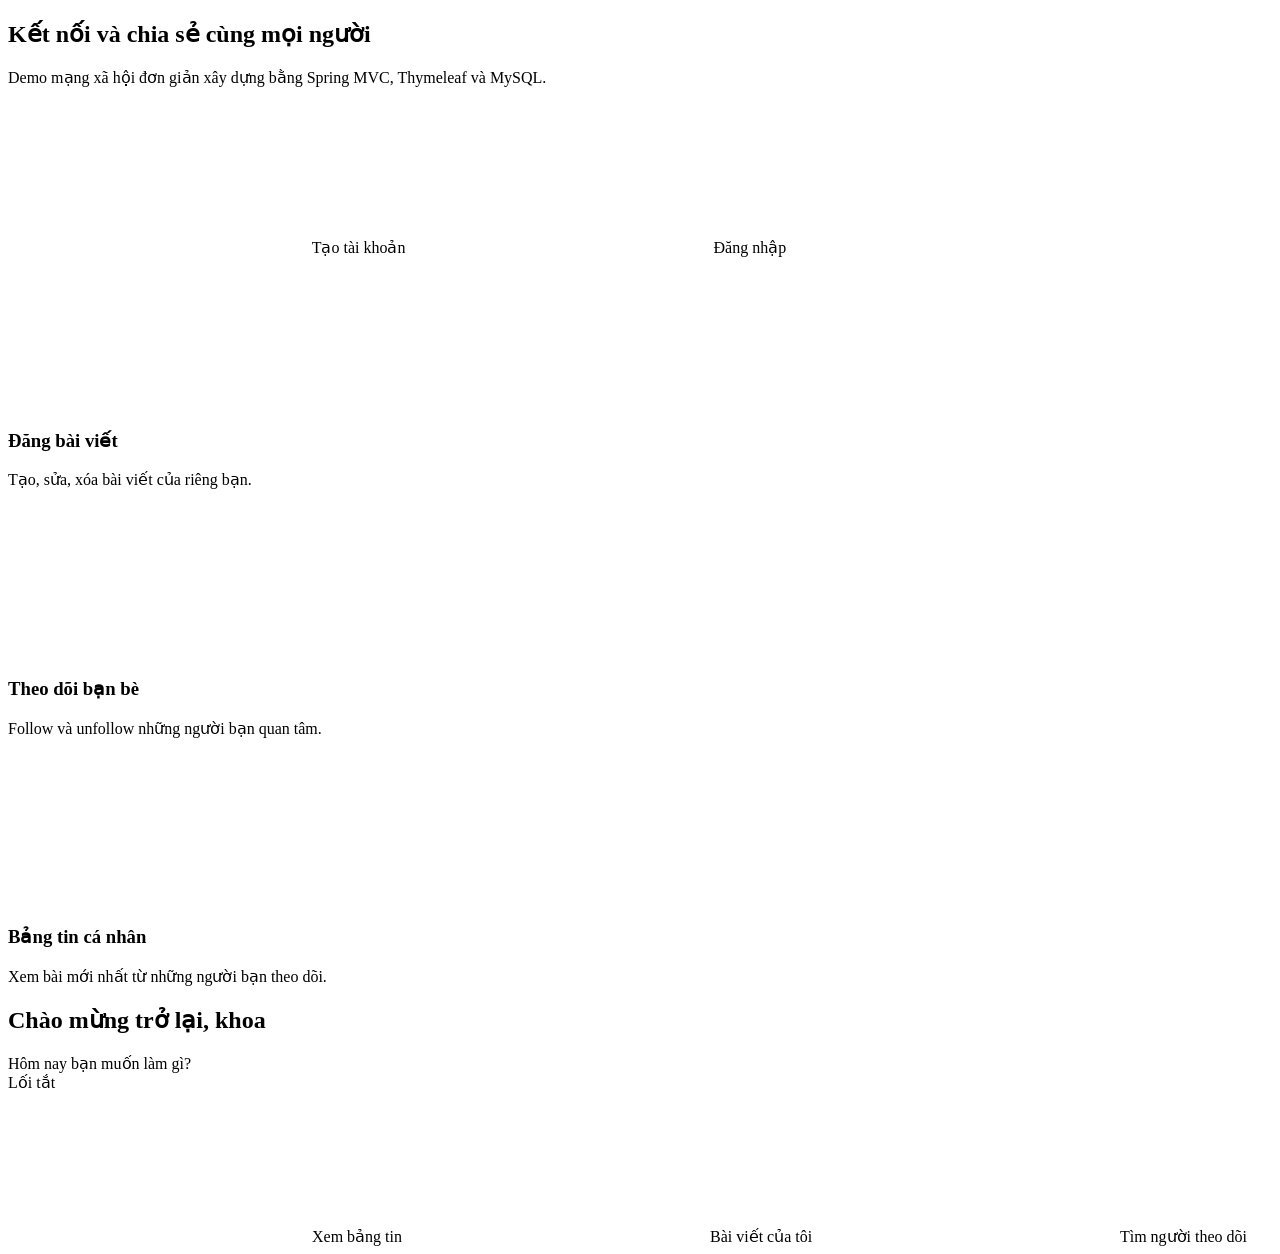
<file: src/main/resources/templates/index.html>
<!DOCTYPE html>
<html xmlns:th="http://www.thymeleaf.org">
<head th:replace="~{fragments/layout :: head('Trang chủ')}"></head>
<body>
<nav th:replace="~{fragments/layout :: navbar}"></nav>

<!-- ===== KHÁCH CHƯA ĐĂNG NHẬP ===== -->
<div class="container" th:if="${session.currentUser == null}">
    <section class="hero">
        <h1>Kết nối và chia sẻ cùng mọi người</h1>
        <p>Demo mạng xã hội đơn giản xây dựng bằng Spring MVC, Thymeleaf và MySQL.</p>
        <a class="btn btn-primary btn-lg" th:href="@{/register}">
            <svg class="icon"><use href="#i-user-plus"/></svg> Tạo tài khoản
        </a>
        <a class="btn btn-outline btn-lg" th:href="@{/login}">
            <svg class="icon"><use href="#i-login"/></svg> Đăng nhập
        </a>
    </section>

    <section class="features">
        <div class="card feature">
            <div class="feature-icon"><svg class="icon"><use href="#i-pen"/></svg></div>
            <h3>Đăng bài viết</h3>
            <p>Tạo, sửa, xóa bài viết của riêng bạn.</p>
        </div>
        <div class="card feature">
            <div class="feature-icon"><svg class="icon"><use href="#i-users"/></svg></div>
            <h3>Theo dõi bạn bè</h3>
            <p>Follow và unfollow những người bạn quan tâm.</p>
        </div>
        <div class="card feature">
            <div class="feature-icon"><svg class="icon"><use href="#i-newspaper"/></svg></div>
            <h3>Bảng tin cá nhân</h3>
            <p>Xem bài mới nhất từ những người bạn theo dõi.</p>
        </div>
    </section>
</div>

<!-- ===== ĐÃ ĐĂNG NHẬP ===== -->
<div class="container" th:if="${session.currentUser != null}">
    <div class="layout">
        <aside th:replace="~{fragments/layout :: sidebar}"></aside>

        <main class="main">
            <div class="card">
                <h2>Chào mừng trở lại, <span th:text="${session.currentUser.username}">khoa</span></h2>
                <p style="color: var(--muted); margin: 0;">Hôm nay bạn muốn làm gì?</p>
            </div>

            <div class="card">
                <div class="card-title">Lối tắt</div>
                <div class="quick-links">
                    <a class="quick-link" th:href="@{/feed}">
                        <svg class="icon"><use href="#i-newspaper"/></svg> Xem bảng tin
                    </a>
                    <a class="quick-link" th:href="@{/posts}">
                        <svg class="icon"><use href="#i-pen"/></svg> Bài viết của tôi
                    </a>
                    <a class="quick-link" th:href="@{/users}">
                        <svg class="icon"><use href="#i-users"/></svg> Tìm người theo dõi
                    </a>
                </div>
            </div>
        </main>
    </div>
</div>

<footer th:replace="~{fragments/layout :: footer}"></footer>
</body>
</html>
</file>
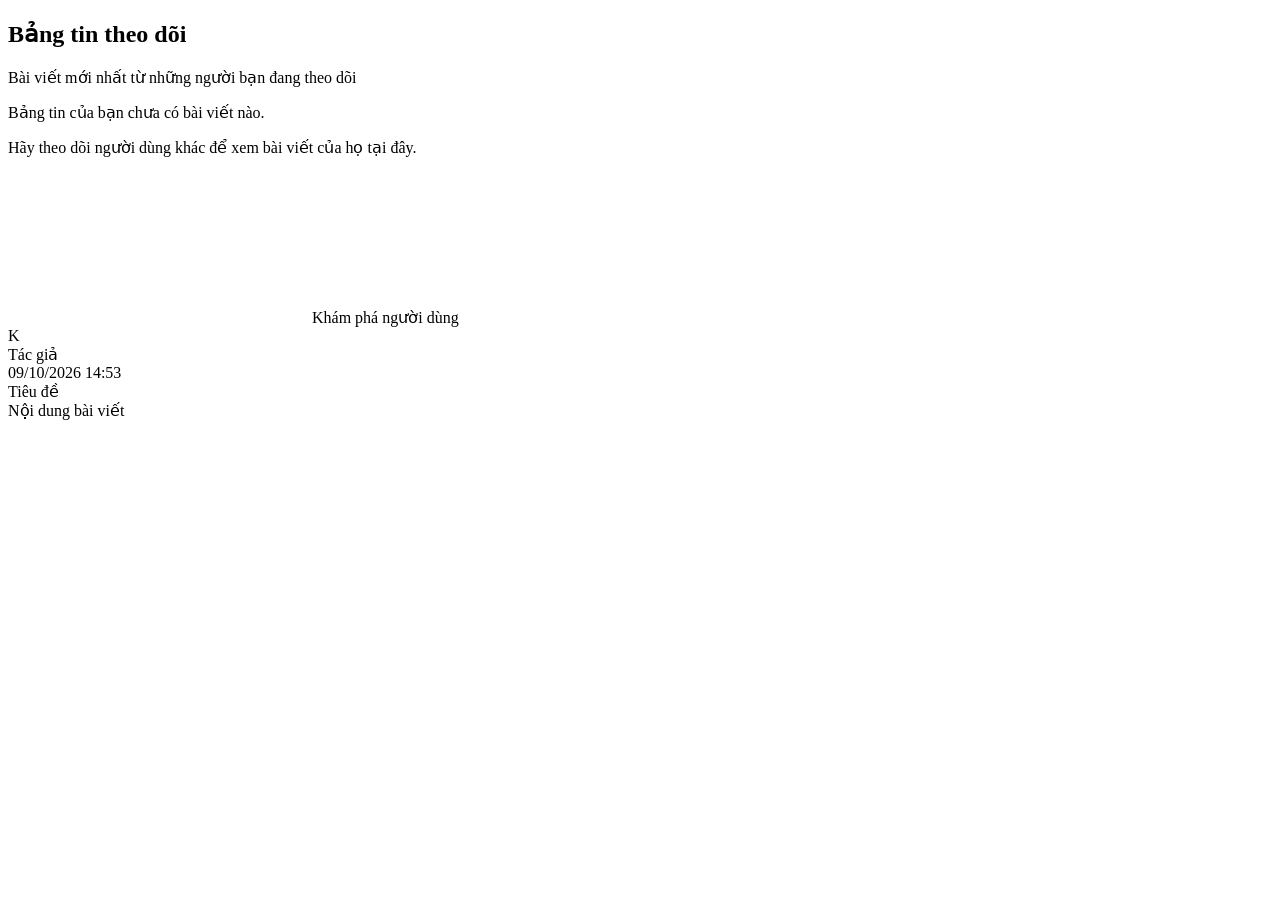
<file: src/main/resources/templates/feed.html>
<!DOCTYPE html>
<html xmlns:th="http://www.thymeleaf.org">
<head th:replace="~{fragments/layout :: head('Bảng tin')}"></head>
<body>

<nav th:replace="~{fragments/layout :: navbar}"></nav>

<div class="container">
    <div class="layout">
        <aside th:replace="~{fragments/layout :: sidebar}"></aside>

        <main class="main">
            <div class="card">
                <h2 class="card-title">Bảng tin theo dõi</h2>
                <p class="user-meta" style="margin:0;">Bài viết mới nhất từ những người bạn đang theo dõi</p>
            </div>

            <!-- Chưa có bài nào -->
            <div class="card empty-state" th:if="${#lists.isEmpty(posts)}">
                <p>Bảng tin của bạn chưa có bài viết nào.</p>
                <p>Hãy theo dõi người dùng khác để xem bài viết của họ tại đây.</p>
                <a class="btn btn-primary" th:href="@{/users}">
                    <svg class="icon"><use href="#i-users"/></svg> Khám phá người dùng
                </a>
            </div>

            <!-- Danh sách bài viết -->
            <div class="card" th:each="post : ${posts}">
                <div class="post-header">
                    <!-- Nhấn vào Avatar chuyển tới trang bài viết của User -->
                    <a th:href="@{/feed/users/{id}(id=${post.user.id})}" style="text-decoration: none;">
                        <span class="avatar avatar-md"
                              th:text="${post.user != null ? #strings.toUpperCase(#strings.substring(post.user.username,0,1)) : '?'}">K</span>
                    </a>
                    <div>
                        <!-- Nhấn vào Tên chuyển tới trang bài viết của User -->
                        <a th:href="@{/feed/users/{id}(id=${post.user.id})}" class="post-author" style="text-decoration: none; color: inherit;"
                           th:text="${post.user != null ? post.user.username : 'Ẩn danh'}">Tác giả</a>
                           
                        <div class="post-time"
                             th:text="${#temporals.format(post.createdAt, 'dd/MM/yyyy HH:mm')}">09/10/2026 14:53</div>
                    </div>
                </div>
                <div class="post-title" th:text="${post.title}">Tiêu đề</div>
                <div class="post-body" th:text="${post.body}">Nội dung bài viết</div>
            </div>
        </main>
    </div>
</div>

<footer th:replace="~{fragments/layout :: footer}"></footer>
</body>
</html>
</file>
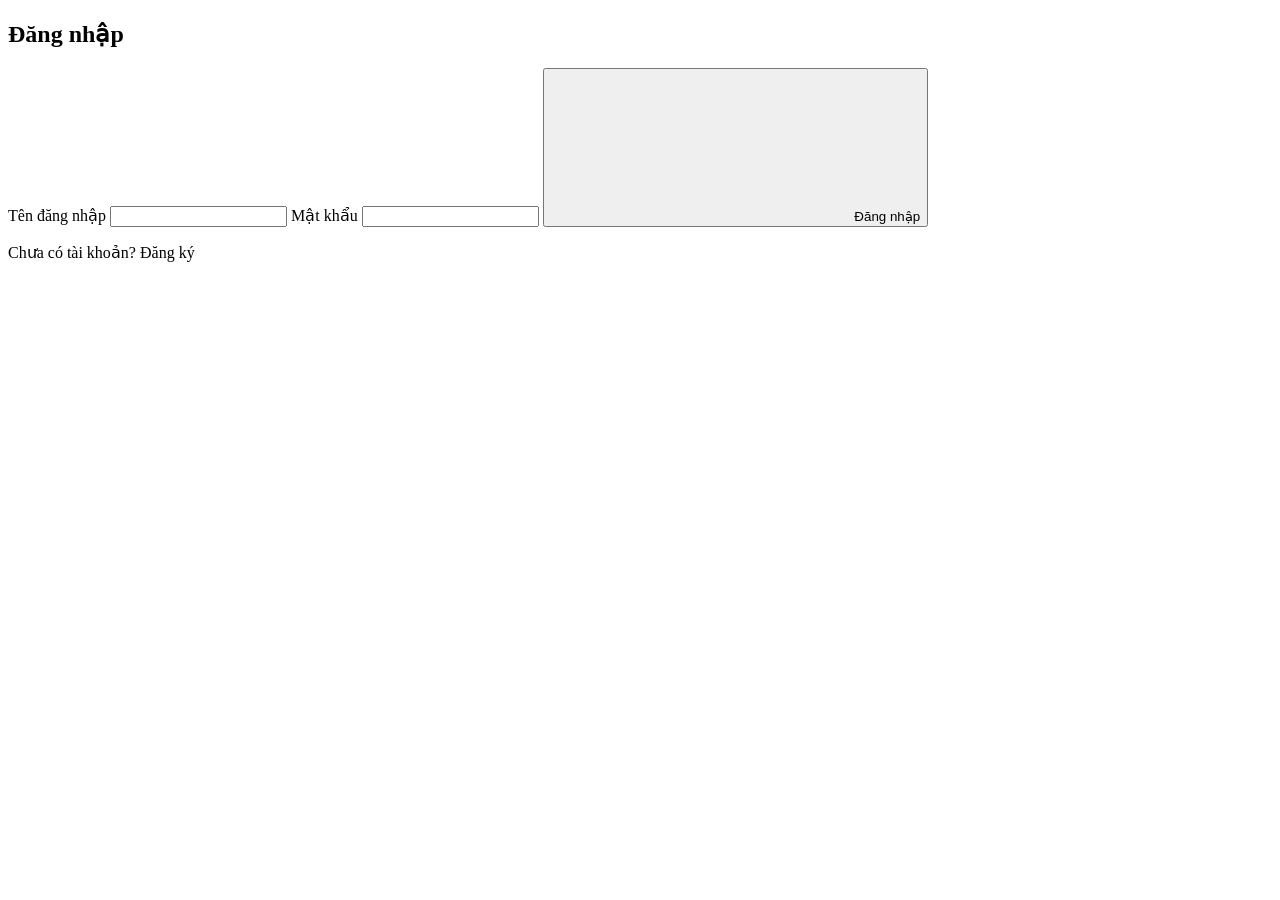
<file: src/main/resources/templates/login.html>
<!DOCTYPE html>
<html xmlns:th="http://www.thymeleaf.org">
<head th:replace="~{fragments/layout :: head('Đăng nhập')}"></head>
<body>
<nav th:replace="~{fragments/layout :: navbar}"></nav>

<div class="container narrow">
    <div class="card">
        <h2>Đăng nhập</h2>
        <p class="error" th:if="${error}" th:text="${error}"></p>

        <form th:action="@{/login}" method="post">
            <label for="username">Tên đăng nhập</label>
            <input type="text" id="username" name="username" required>

            <label for="password">Mật khẩu</label>
            <input type="password" id="password" name="password" required>

            <button class="btn btn-primary" type="submit">
                <svg class="icon"><use href="#i-login"/></svg> Đăng nhập
            </button>
        </form>

        <p>Chưa có tài khoản? <a th:href="@{/register}">Đăng ký</a></p>
    </div>
</div>

<footer th:replace="~{fragments/layout :: footer}"></footer>
</body>
</html>
</file>
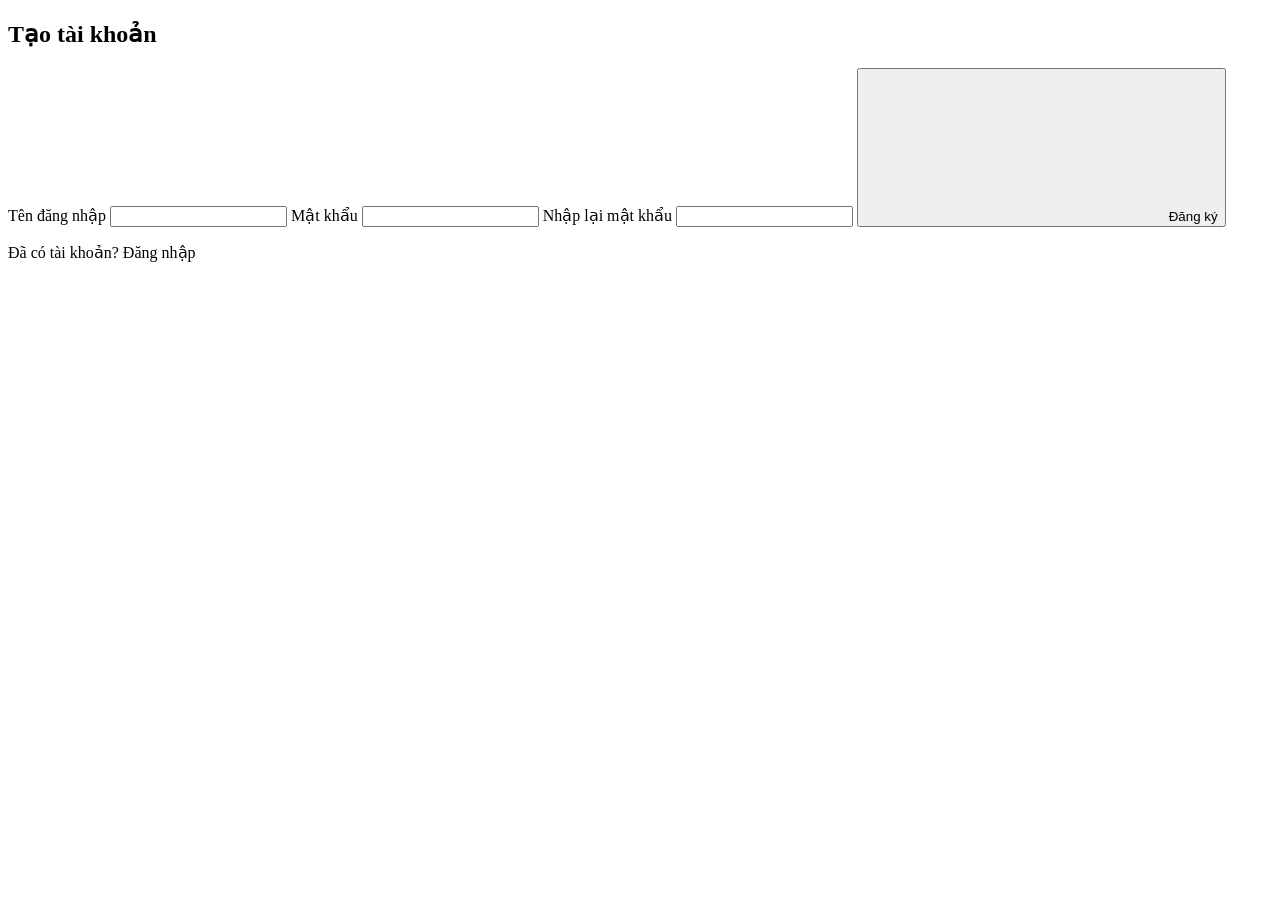
<file: src/main/resources/templates/register.html>
<!DOCTYPE html>
<html xmlns:th="http://www.thymeleaf.org">
<head th:replace="~{fragments/layout :: head('Đăng ký')}"></head>
<body>
<nav th:replace="~{fragments/layout :: navbar}"></nav>

<div class="container narrow">
    <div class="card">
        <h2>Tạo tài khoản</h2>
        <p class="error" th:if="${error}" th:text="${error}"></p>

        <form th:action="@{/register}" method="post">
            <label for="username">Tên đăng nhập</label>
            <input type="text" id="username" name="username" required>

            <label for="password">Mật khẩu</label>
            <input type="password" id="password" name="password" required>

            <label for="confirmPassword">Nhập lại mật khẩu</label>
            <input type="password" id="confirmPassword" name="confirmPassword" required>

            <button class="btn btn-primary" type="submit">
                <svg class="icon"><use href="#i-user-plus"/></svg> Đăng ký
            </button>
        </form>

        <p>Đã có tài khoản? <a th:href="@{/login}">Đăng nhập</a></p>
    </div>
</div>

<footer th:replace="~{fragments/layout :: footer}"></footer>
</body>
</html>
</file>
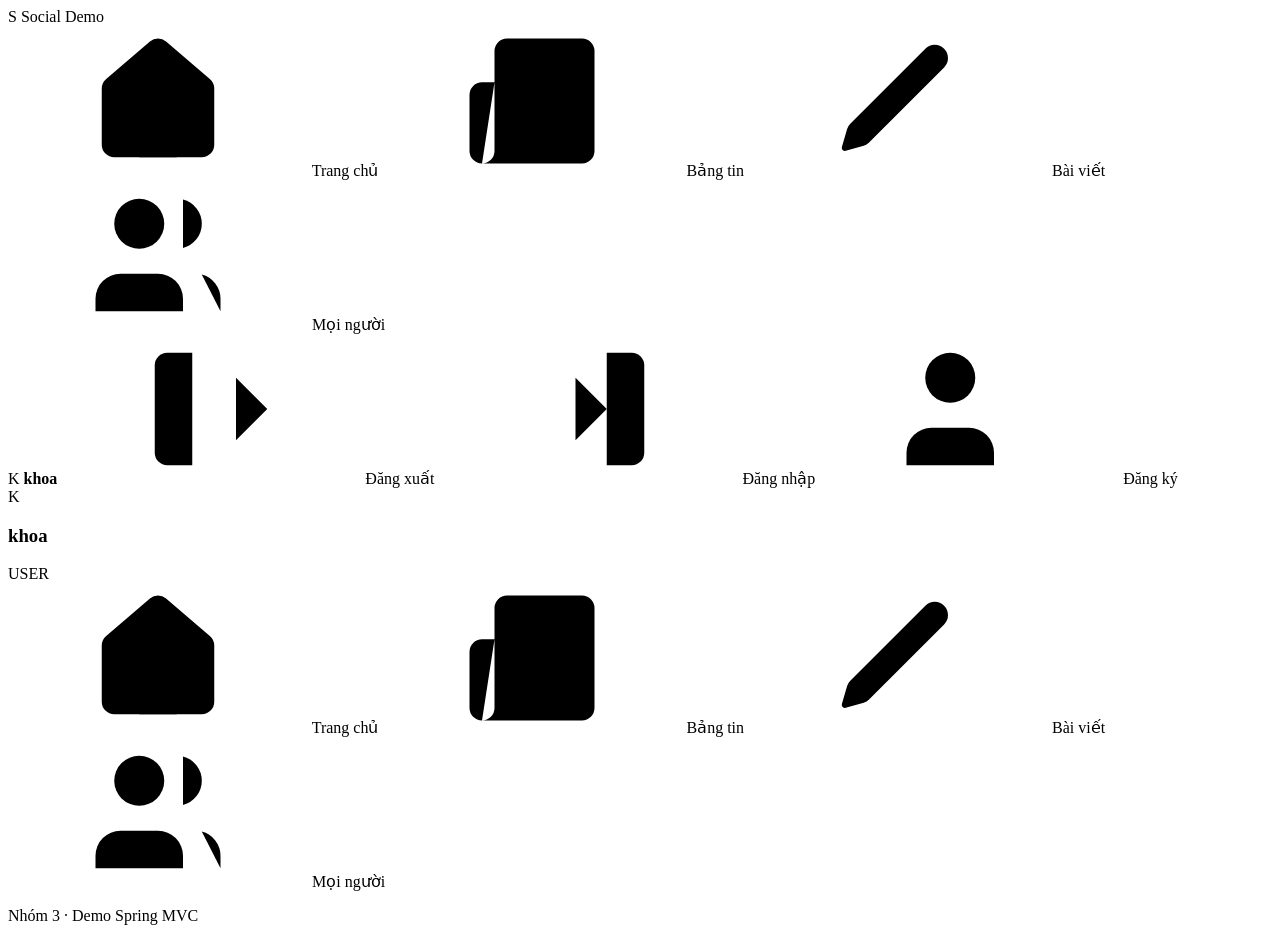
<file: src/main/resources/templates/fragments/layout.html>
<!DOCTYPE html>
<html xmlns:th="http://www.thymeleaf.org">
<head th:fragment="head(title)">
    <meta charset="UTF-8">
    <meta name="viewport" content="width=device-width, initial-scale=1">
    <title th:text="${title} + ' | Social Demo'">Social Demo</title>
    <link rel="stylesheet" th:href="@{/css/style.css}">
</head>
<body>

<!-- ============ THANH MENU TRÊN CÙNG ============ -->
<nav th:fragment="navbar" class="navbar">

    <!-- KHO ICON (Lucide) - khai báo 1 lần, dùng ở mọi trang -->
    <svg width="0" height="0" style="position:absolute" aria-hidden="true">
        <symbol id="i-home" viewBox="0 0 24 24">
            <path d="M15 21v-8a1 1 0 0 0-1-1h-4a1 1 0 0 0-1 1v8"/>
            <path d="M3 10a2 2 0 0 1 .709-1.528l7-5.999a2 2 0 0 1 2.582 0l7 5.999A2 2 0 0 1 21 10v9a2 2 0 0 1-2 2H5a2 2 0 0 1-2-2z"/>
        </symbol>
        <symbol id="i-newspaper" viewBox="0 0 24 24">
            <path d="M15 18h-5"/><path d="M18 14h-8"/>
            <path d="M4 22h16a2 2 0 0 0 2-2V4a2 2 0 0 0-2-2H8a2 2 0 0 0-2 2v16a2 2 0 0 1-4 0v-9a2 2 0 0 1 2-2h2"/>
            <rect width="8" height="4" x="10" y="6" rx="1"/>
        </symbol>
        <symbol id="i-pen" viewBox="0 0 24 24">
            <path d="M12 20h9"/>
            <path d="M16.376 3.622a1 1 0 0 1 3.002 3.002L7.368 18.635a2 2 0 0 1-.855.506l-2.872.838a.5.5 0 0 1-.62-.62l.838-2.872a2 2 0 0 1 .506-.854z"/>
        </symbol>
        <symbol id="i-users" viewBox="0 0 24 24">
            <path d="M16 21v-2a4 4 0 0 0-4-4H6a4 4 0 0 0-4 4v2"/><circle cx="9" cy="7" r="4"/>
            <path d="M22 21v-2a4 4 0 0 0-3-3.87"/><path d="M16 3.13a4 4 0 0 1 0 7.75"/>
        </symbol>
        <symbol id="i-user" viewBox="0 0 24 24">
            <path d="M19 21v-2a4 4 0 0 0-4-4H9a4 4 0 0 0-4 4v2"/><circle cx="12" cy="7" r="4"/>
        </symbol>
        <symbol id="i-user-plus" viewBox="0 0 24 24">
            <path d="M16 21v-2a4 4 0 0 0-4-4H6a4 4 0 0 0-4 4v2"/><circle cx="9" cy="7" r="4"/>
            <line x1="19" x2="19" y1="8" y2="14"/><line x1="22" x2="16" y1="11" y2="11"/>
        </symbol>
        <symbol id="i-user-minus" viewBox="0 0 24 24">
            <path d="M16 21v-2a4 4 0 0 0-4-4H6a4 4 0 0 0-4 4v2"/><circle cx="9" cy="7" r="4"/>
            <line x1="22" x2="16" y1="11" y2="11"/>
        </symbol>
        <symbol id="i-login" viewBox="0 0 24 24">
            <path d="M15 3h4a2 2 0 0 1 2 2v14a2 2 0 0 1-2 2h-4"/>
            <polyline points="10 17 15 12 10 7"/><line x1="15" x2="3" y1="12" y2="12"/>
        </symbol>
        <symbol id="i-logout" viewBox="0 0 24 24">
            <path d="M9 21H5a2 2 0 0 1-2-2V5a2 2 0 0 1 2-2h4"/>
            <polyline points="16 17 21 12 16 7"/><line x1="21" x2="9" y1="12" y2="12"/>
        </symbol>
        <symbol id="i-plus" viewBox="0 0 24 24">
            <path d="M5 12h14"/><path d="M12 5v14"/>
        </symbol>
        <symbol id="i-edit" viewBox="0 0 24 24">
            <path d="M21.174 6.812a1 1 0 0 0-3.986-3.987L3.842 16.174a2 2 0 0 0-.5.83l-1.321 4.352a.5.5 0 0 0 .623.622l4.353-1.32a2 2 0 0 0 .83-.497z"/>
            <path d="m15 5 4 4"/>
        </symbol>
        <symbol id="i-trash" viewBox="0 0 24 24">
            <path d="M3 6h18"/><path d="M19 6v14c0 1-1 2-2 2H7c-1 0-2-1-2-2V6"/>
            <path d="M8 6V4c0-1 1-2 2-2h4c1 0 2 1 2 2v2"/>
            <line x1="10" x2="10" y1="11" y2="17"/><line x1="14" x2="14" y1="11" y2="17"/>
        </symbol>
        <symbol id="i-send" viewBox="0 0 24 24">
            <path d="M14.536 21.686a.5.5 0 0 0 .937-.024l6.5-19a.496.496 0 0 0-.635-.635l-19 6.5a.5.5 0 0 0-.024.937l7.93 3.18a2 2 0 0 1 1.112 1.11z"/>
            <path d="m21.854 2.147-10.94 10.939"/>
        </symbol>
        <symbol id="i-arrow-right" viewBox="0 0 24 24">
            <path d="M5 12h14"/><path d="m12 5 7 7-7 7"/>
        </symbol>
    </svg>

    <div class="navbar-inner">
        <a class="brand" th:href="@{/}">
            <span class="brand-logo">S</span>
            <span class="brand-name">Social Demo</span>
        </a>

        <div class="nav-links">
            <a th:href="@{/}"><svg class="icon"><use href="#i-home"/></svg> Trang chủ</a>
            <a th:href="@{/feed}"><svg class="icon"><use href="#i-newspaper"/></svg> Bảng tin</a>
            <a th:href="@{/posts}"><svg class="icon"><use href="#i-pen"/></svg> Bài viết</a>
            <a th:href="@{/users}"><svg class="icon"><use href="#i-users"/></svg> Mọi người</a>
        </div>

        <div class="nav-auth">
            <th:block th:if="${session.currentUser != null}">
                <span class="nav-user">
                    <span class="avatar avatar-sm"
                          th:text="${#strings.toUpperCase(#strings.substring(session.currentUser.username,0,1))}">K</span>
                    <b th:text="${session.currentUser.username}">khoa</b>
                </span>
                <a class="btn btn-outline btn-sm" th:href="@{/logout}">
                    <svg class="icon"><use href="#i-logout"/></svg> Đăng xuất
                </a>
            </th:block>
            <th:block th:unless="${session.currentUser != null}">
                <a class="btn btn-ghost btn-sm" th:href="@{/login}">
                    <svg class="icon"><use href="#i-login"/></svg> Đăng nhập
                </a>
                <a class="btn btn-primary btn-sm" th:href="@{/register}">
                    <svg class="icon"><use href="#i-user-plus"/></svg> Đăng ký
                </a>
            </th:block>
        </div>
    </div>
</nav>

<!-- ============ SIDEBAR TRÁI ============ -->
<aside th:fragment="sidebar" class="sidebar">
    <div class="card profile-card" th:if="${session.currentUser != null}">
        <span class="avatar avatar-lg"
              th:text="${#strings.toUpperCase(#strings.substring(session.currentUser.username,0,1))}">K</span>
        <h3 th:text="${session.currentUser.username}">khoa</h3>
        <span class="badge" th:text="${session.currentUser.role}">USER</span>
    </div>
    <div class="card menu-card">
        <a class="menu-item" th:href="@{/}"><svg class="icon"><use href="#i-home"/></svg> Trang chủ</a>
        <a class="menu-item" th:href="@{/feed}"><svg class="icon"><use href="#i-newspaper"/></svg> Bảng tin</a>
        <a class="menu-item" th:href="@{/posts}"><svg class="icon"><use href="#i-pen"/></svg> Bài viết</a>
        <a class="menu-item" th:href="@{/users}"><svg class="icon"><use href="#i-users"/></svg> Mọi người</a>
    </div>
</aside>

<!-- ============ FOOTER ============ -->
<footer th:fragment="footer" class="footer">
    <p>Nhóm 3 · Demo Spring MVC</p>
</footer>

</body>
</html>
</file>
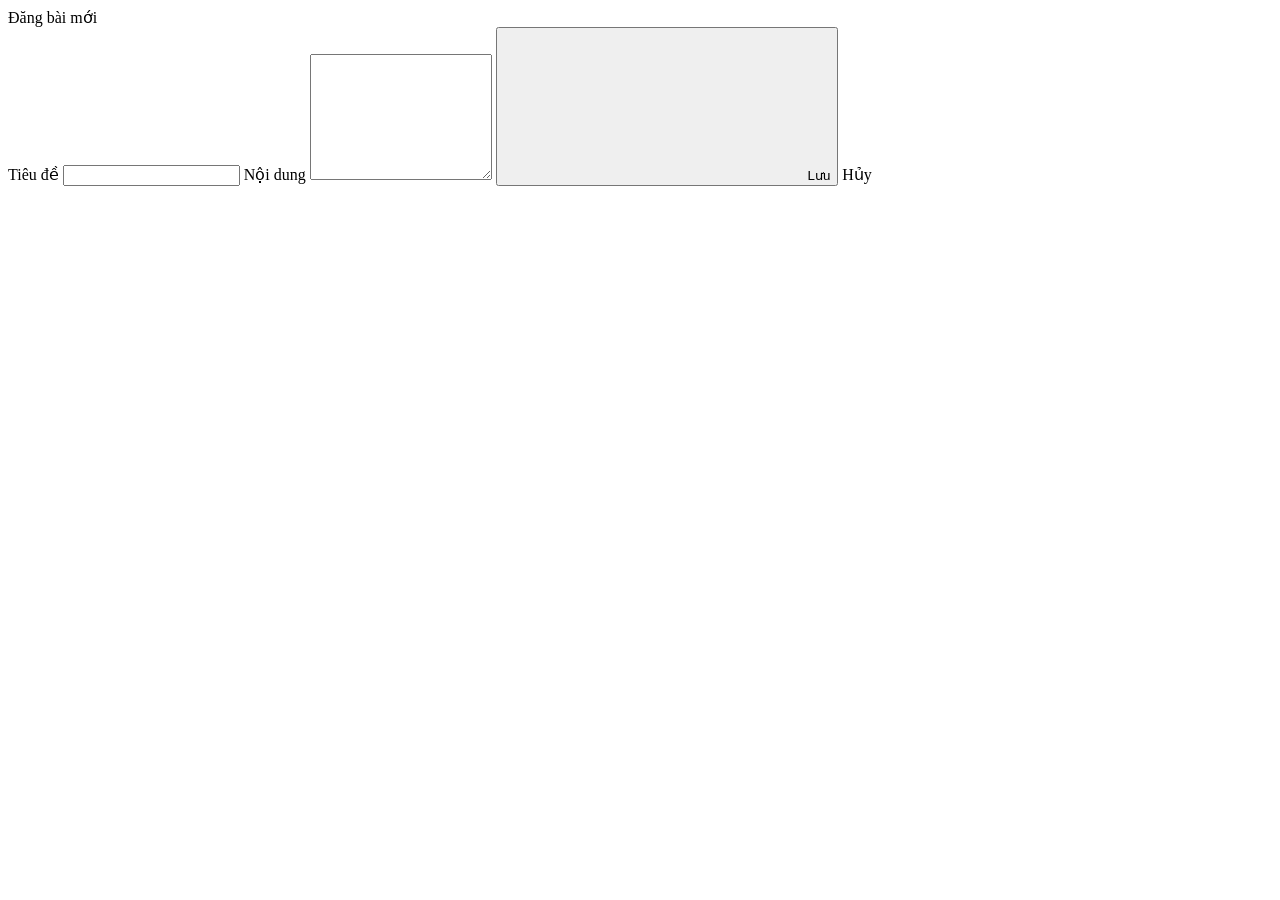
<file: src/main/resources/templates/posts/form.html>
<!DOCTYPE html>
<html xmlns:th="http://www.thymeleaf.org">
<head th:replace="~{fragments/layout :: head('Bài viết')}"></head>
<body>
<nav th:replace="~{fragments/layout :: navbar}"></nav>

<div class="container">
    <div class="layout">
        <aside th:replace="~{fragments/layout :: sidebar}"></aside>
        <main class="main">
            <div class="card">
                <div class="card-title" th:text="${postId == null} ? 'Đăng bài mới' : 'Sửa bài viết'">Đăng bài mới</div>
                <div class="alert-error" th:if="${error}" th:text="${error}"></div>

                <form th:action="${postId == null} ? @{/posts} : @{/posts/{id}/edit(id=${postId})}" method="post">
                    <label for="title">Tiêu đề</label>
                    <input type="text" id="title" name="title" maxlength="255" th:value="${title}" required>

                    <label for="body">Nội dung</label>
                    <textarea id="body" name="body" rows="8" th:text="${body}"></textarea>

                    <button class="btn btn-primary" type="submit">
                        <svg class="icon"><use href="#i-send"/></svg> Lưu
                    </button>
                    <a class="btn btn-ghost" th:href="@{/posts}">Hủy</a>
                </form>
            </div>
        </main>
    </div>
</div>

<footer th:replace="~{fragments/layout :: footer}"></footer>
</body>
</html>
</file>
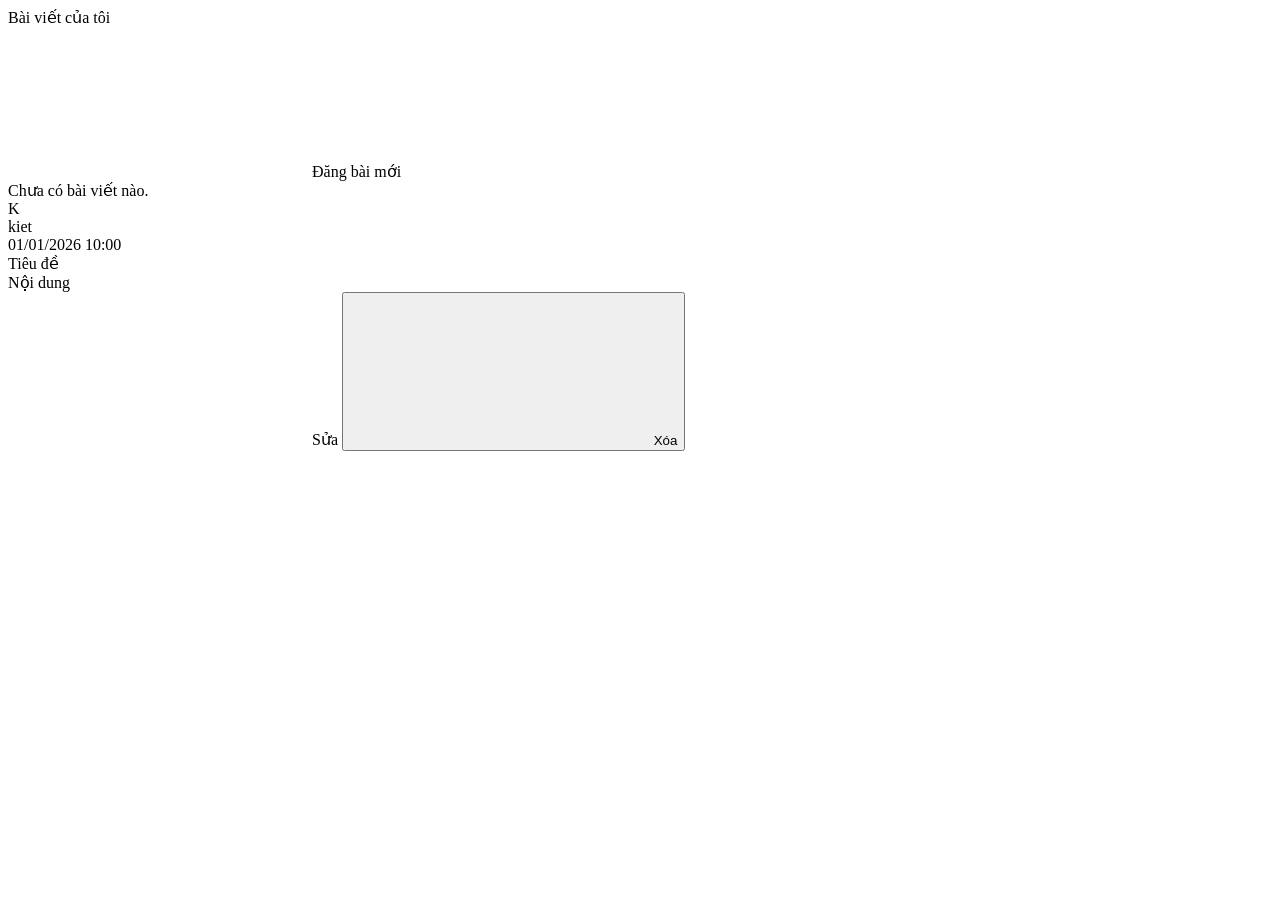
<file: src/main/resources/templates/posts/list.html>
<!DOCTYPE html>
<html xmlns:th="http://www.thymeleaf.org">
<head th:replace="~{fragments/layout :: head('Bài viết của tôi')}"></head>
<body>
<nav th:replace="~{fragments/layout :: navbar}"></nav>

<div class="container">
    <div class="layout">
        <aside th:replace="~{fragments/layout :: sidebar}"></aside>
        <main class="main">
            <div class="card">
                <div class="card-title" th:text="${pageTitle}">Bài viết của tôi</div>
                <div class="alert-success" th:if="${success}" th:text="${success}"></div>
                <div class="alert-error" th:if="${error}" th:text="${error}"></div>
                <a class="btn btn-primary" th:href="@{/posts/new}">
                    <svg class="icon"><use href="#i-plus"/></svg> Đăng bài mới
                </a>
            </div>

            <div class="empty-state" th:if="${#lists.isEmpty(posts)}">Chưa có bài viết nào.</div>

            <div class="card" th:each="p : ${posts}">
                <div class="post-header">
                    <span class="avatar avatar-md" th:text="${#strings.toUpperCase(#strings.substring(p.user.username,0,1))}">K</span>
                    <div>
                        <div class="post-author" th:text="${p.user.username}">kiet</div>
                        <div class="post-time" th:text="${#temporals.format(p.createdAt, 'dd/MM/yyyy HH:mm')}">01/01/2026 10:00</div>
                    </div>
                </div>
                <div class="post-title" th:text="${p.title}">Tiêu đề</div>
                <div class="post-body" th:text="${p.body}">Nội dung</div>
                <div class="post-actions"
                     th:with="laChuBai=${p.user.id == session.currentUser.id},
              laAdmin=${session.currentUser.role == 'ADMIN'}">
                    <!-- Sửa: chỉ chủ bài -->
                    <a class="btn btn-outline btn-sm" th:if="${laChuBai}"
                       th:href="@{/posts/{id}/edit(id=${p.id})}">
                        <svg class="icon"><use href="#i-edit"/></svg> Sửa
                    </a>
                    <!-- Xóa: chủ bài hoặc ADMIN -->
                    <form th:if="${laChuBai or laAdmin}"
                          th:action="@{/posts/{id}/delete(id=${p.id})}" method="post" style="display:inline"
                          onsubmit="return confirm('Bạn có chắc muốn xóa bài viết này không?');">
                        <button class="btn btn-danger btn-sm" type="submit">
                            <svg class="icon"><use href="#i-trash"/></svg> Xóa
                        </button>
                    </form>
                </div>
            </div>
        </main>
    </div>
</div>

<footer th:replace="~{fragments/layout :: footer}"></footer>
</body>
</html>
</file>
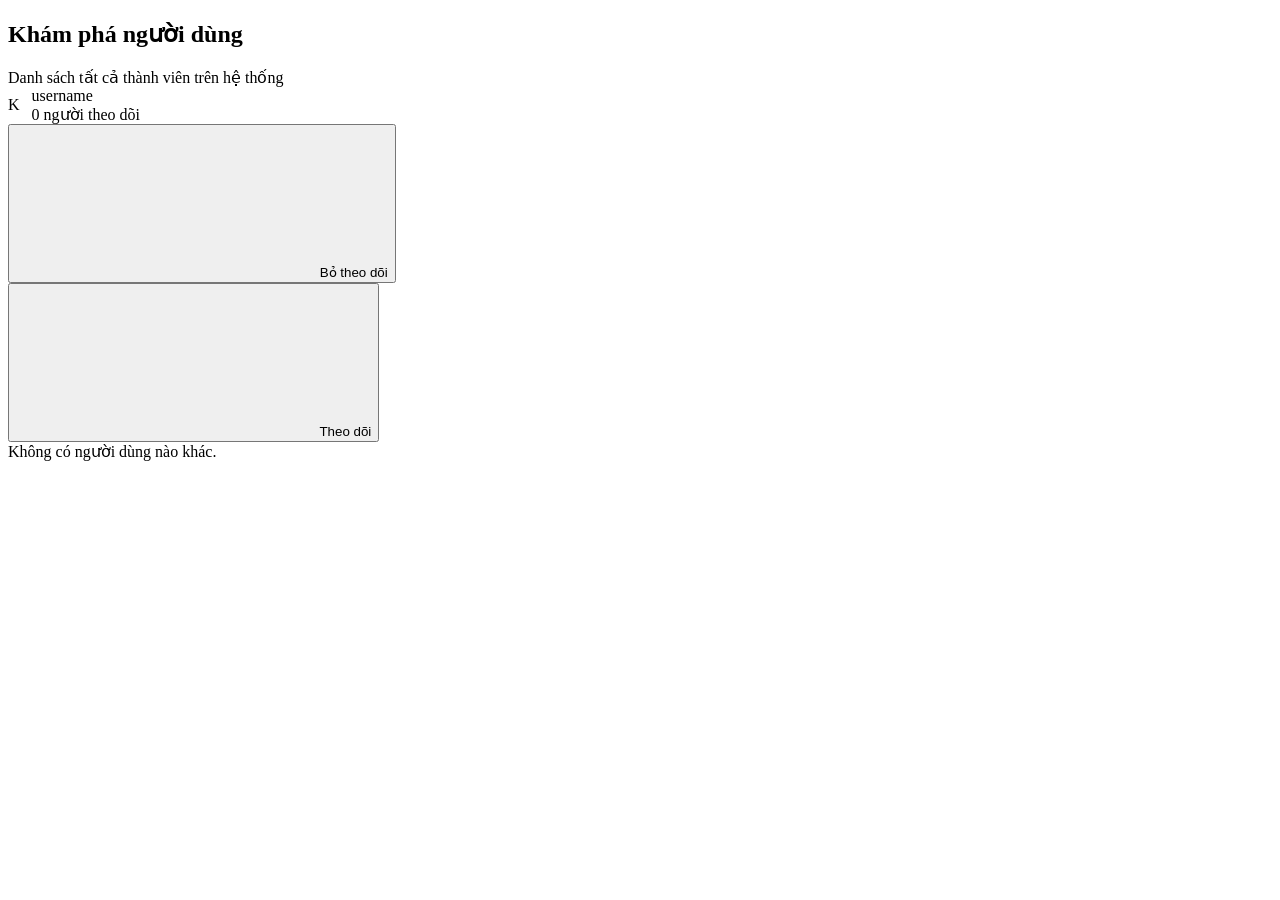
<file: src/main/resources/templates/users/list.html>
<!DOCTYPE html>
<html xmlns:th="http://www.thymeleaf.org">
<head th:replace="~{fragments/layout :: head('Mọi người')}"></head>
<body>

<nav th:replace="~{fragments/layout :: navbar}"></nav>

<div class="container">
    <div class="layout">
        <aside th:replace="~{fragments/layout :: sidebar}"></aside>

        <main class="main">
            <div class="card">
                <h2 class="card-title">Khám phá người dùng</h2>
                <p class="user-meta" style="margin:0;">Danh sách tất cả thành viên trên hệ thống</p>
            </div>

            <div class="card">
                <div class="user-row" th:each="user : ${users}">
                    
                    <!-- Sửa post.user.id -> user.id -->
                    <a th:href="@{/feed/users/{id}(id=${user.id})}" style="text-decoration: none; display: flex; align-items: center; gap: 12px; color: inherit;">
                        <span class="avatar avatar-md"
                              th:text="${#strings.toUpperCase(#strings.substring(user.username,0,1))}">K</span>
                        
                        <div class="user-info">
                            <div class="user-name" th:text="${user.username}">username</div>
                            <div class="user-meta"
                                 th:text="${(followerCounts != null && followerCounts[user.id] != null ? followerCounts[user.id] : 0) + ' người theo dõi'}">
                                0 người theo dõi
                            </div>
                        </div>
                    </a>

                    <!-- Đang theo dõi -> nút Bỏ theo dõi -->
                    <form th:if="${#lists.contains(followedUserIds, user.id)}"
                          th:action="@{/users/unfollow}" method="post" style="margin-left: auto;">
                        <input type="hidden" name="userId" th:value="${user.id}"/>
                        <button type="submit" class="btn btn-danger btn-sm">
                            <svg class="icon"><use href="#i-user-minus"/></svg> Bỏ theo dõi
                        </button>
                    </form>

                    <!-- Chưa theo dõi -> nút Theo dõi -->
                    <form th:unless="${#lists.contains(followedUserIds, user.id)}"
                          th:action="@{/users/follow}" method="post" style="margin-left: auto;">
                        <input type="hidden" name="userId" th:value="${user.id}"/>
                        <button type="submit" class="btn btn-primary btn-sm">
                            <svg class="icon"><use href="#i-user-plus"/></svg> Theo dõi
                        </button>
                    </form>
                </div>

                <div class="empty-state" th:if="${#lists.isEmpty(users)}">
                    Không có người dùng nào khác.
                </div>
            </div>
        </main>
    </div>
</div>

<footer th:replace="~{fragments/layout :: footer}"></footer>
</body>
</html>
</file>
